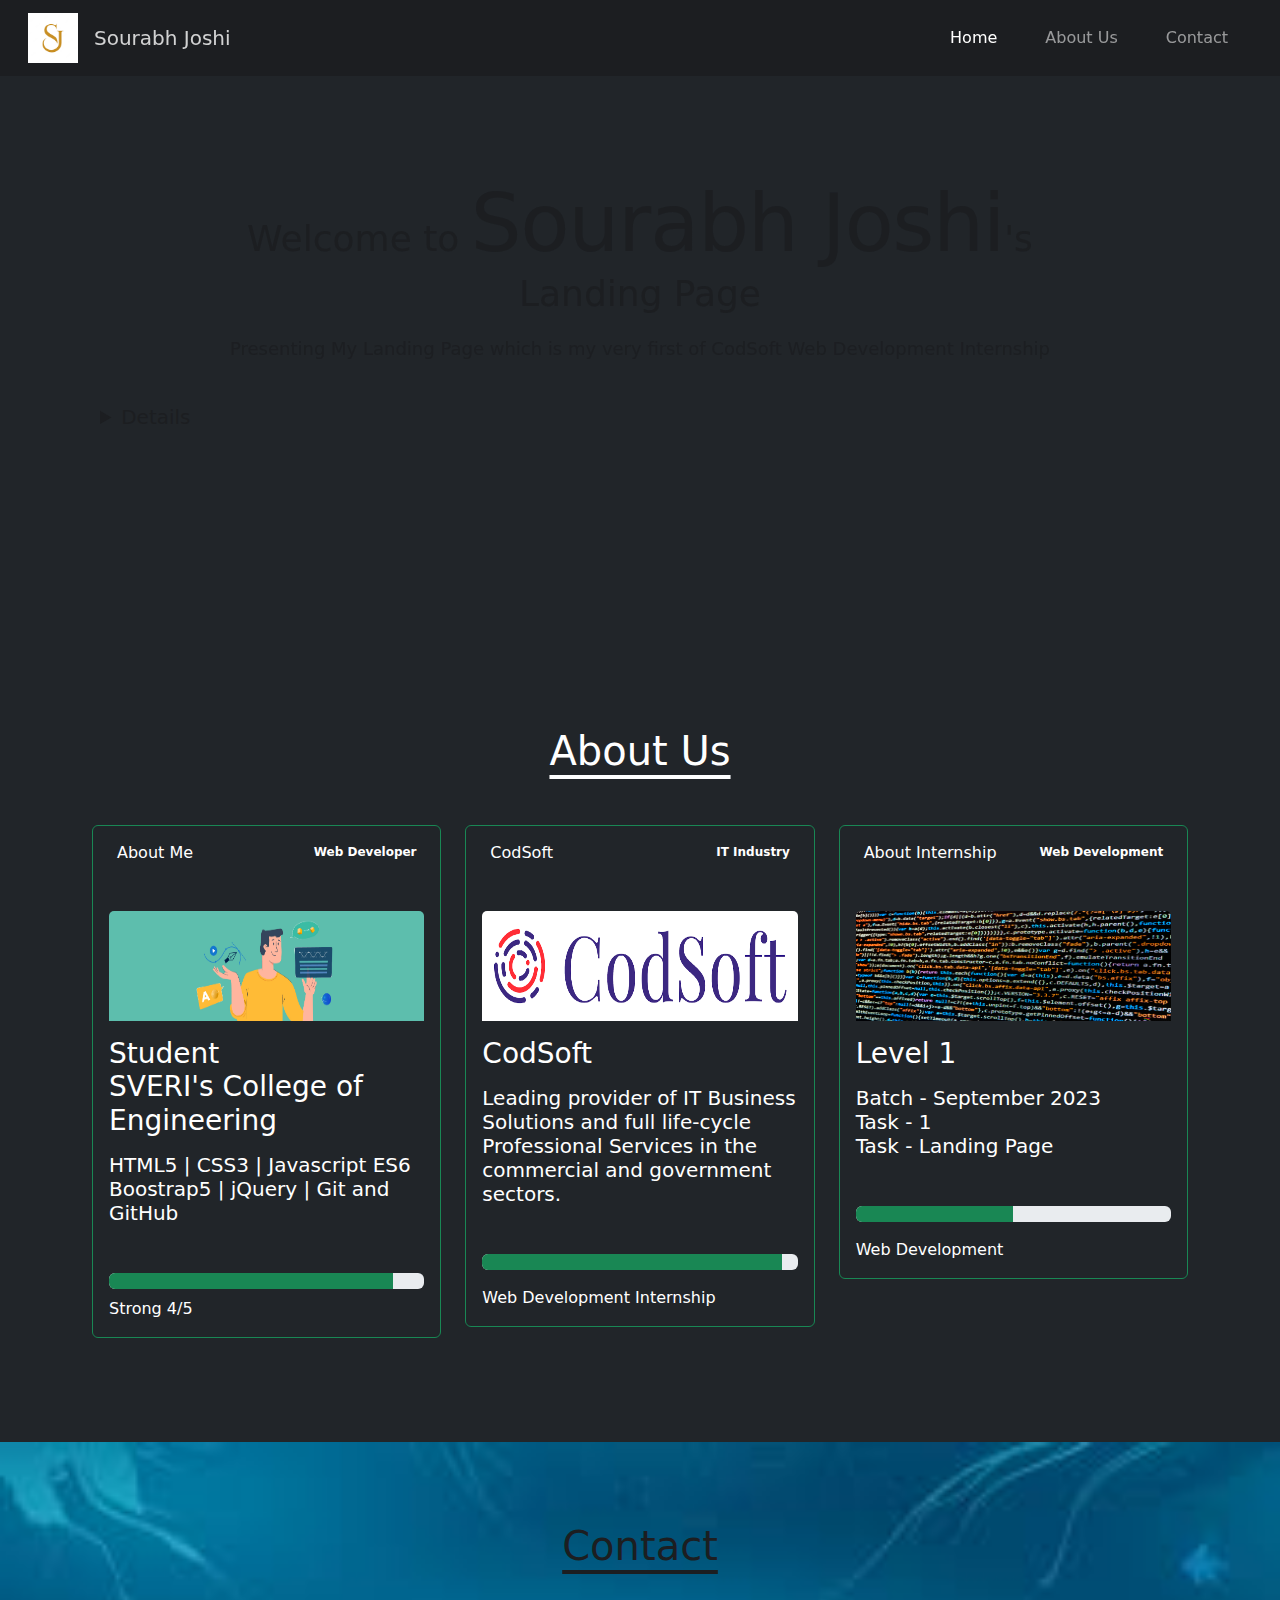
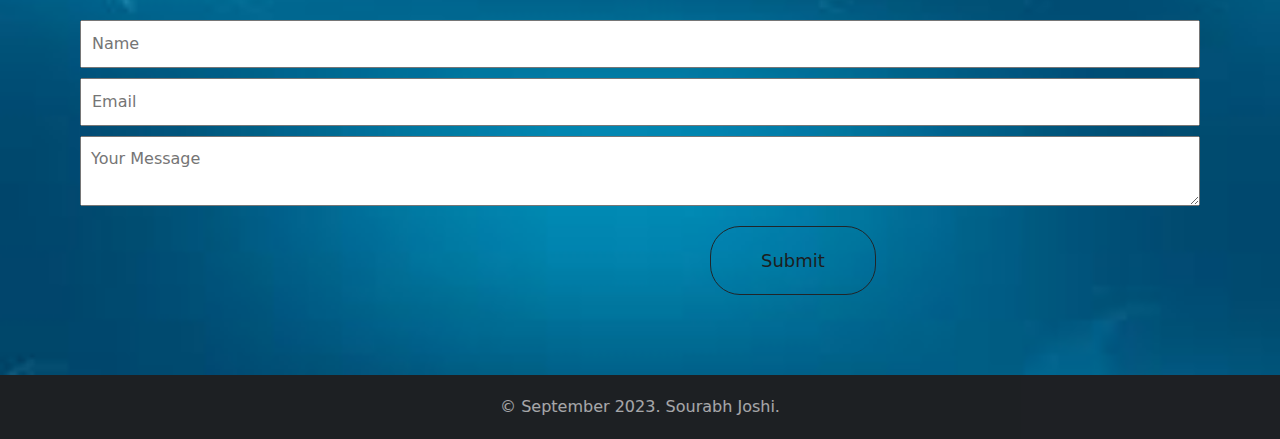
<file: Level1/Task 1/index.html>
<!-- 
    CodSoft Internship - Web Development
    Batch - September
    Name - Sourabh Joshi
    Level 1 (Task 1) - Landing Page 
-->

<!DOCTYPE html>
<html>
<head>
<title>Sourabh Joshi - Level 1 (Task 1)</title>
<link rel="stylesheet" href="https://cdn.jsdelivr.net/npm/bootstrap@5.2.3/dist/css/bootstrap.min.css">
<link rel="stylesheet" href="style.css">
<link rel="shortcut icon" href="sjlogo.png" type="image/x-icon">
</head>
<body class="bg-dark">

      <header>
        <nav class="navbar navbar-expand-lg navbar-dark px-xl-3 sticky-top">
          <div class="container-fluid ">
              <a class="navbar-brand" href="#"><img src="sjlogo.png" height="50" width="50" alt="Logo"></a>
              <h1 class="logo">Sourabh Joshi</h1>
            <button class="navbar-toggler ml-auto custom-toggler navbar-toggler" type="button" data-bs-toggle="collapse" data-bs-target="#navbarSupportedContent" aria-controls="navbarSupportedContent" aria-expanded="false" aria-label="Toggle navigation">
              <span class="navbar-toggler-icon"></span>
            </button>
            <div class="collapse navbar-collapse justify-content-end" id="navbarSupportedContent">
              <ul class="navbar-nav px-xxl-2">
                <li class="nav-item px-3">
                  <a class="nav-link active" aria-current="page" href="#home">Home</a>
                </li>
                <li class="nav-item px-3">
                  <a class="nav-link" aria-current="page" href="#about">About Us</a>
                </li>
                <li class="nav-item px-3">
                  <a class="nav-link" aria-current="page" href="#contact">Contact</a>
                </li>	
              </ul>		  
            </div>
          </div>
        </nav>
  </header>

   <section id="home">
    <h1>Welcome to <strong>Sourabh Joshi</strong>'s <br> Landing Page</h1>
    <p>
        Presenting My Landing Page which is my very first of CodSoft Web Development Internship
        <Details>
            <br>
            CodSoft Web Development Internship
            <br>
            Batch - September 2023
            <br>
            Level 1 (Task 1) - Landing Page
            <br>
            Developed By - Sourabh Joshi    
        </Details>
    </p>
    <a href="#about" class="btn btn-outline-dark start-button">Get Started</a>
   </section>

   <section id="about">
    <h1 id="about-heading">About Us</h1>
    <div class="container mb-3">
        <div class="row">
            <div class="col-md-4">
                <div class="card p-3 mb-2 bg-dark text-white border-success">
                    <div class="d-flex justify-content-between">
                        <div class="d-flex flex-row align-items-center">
                            <div class="icon"> <i class="bx bxl-mailchimp"></i> </div>
                            <div class="ms-2 c-details">
                                <h6 class="mb-0">About Me</h6>
                            </div>
                        </div>
                        <div class="badge"> <span>Web Developer</span> </div>
                    </div>
                    <div class="mt-5">
                        <img class="card-img-top" src="./2.jpg" alt="Card1" style="background: white;" height="110">
                        <h3 class="heading mt-3">Student<br>SVERI's College of Engineering</h3>
                        <h5 class="heading mt-3">HTML5 | CSS3 | Javascript ES6<br>Boostrap5 | jQuery | Git and GitHub</h5>
                        <div class="mt-5">
                            <div class="progress">
                                <div class="progress-bar bg-success" role="progressbar" style="width: 90%" aria-valuenow="50" aria-valuemin="0" aria-valuemax="100"></div>
                            </div>
                            <div class="mt-2"> <span class="text1">Strong <span class="text2">4/5</span></span> </div>
                        </div>
                    </div>
                </div>
            </div>

            <div class="col-md-4">
                <div class="card p-3 mb-2 bg-dark text-white border-success">
                    <div class="d-flex justify-content-between">
                        <div class="d-flex flex-row align-items-center">
                            <div class="icon"> <i class="bx bxl-dribbble"></i> </div>
                            <div class="ms-2 c-details">
                                <h6 class="mb-0">CodSoft</h6>
                            </div>
                        </div>
                        <div class="badge"> <span>IT Industry</span> </div>
                    </div>
                    <div class="mt-5">
                        <img class="card-img-top" src="./CodSoft-Logo.png" alt="Card1" style="filter: saturate(1.8);" height="110">
                        <h3 class="heading mt-3">CodSoft</h3>
                        <h5 class="heading mt-3">Leading provider of IT Business Solutions and full life-cycle Professional Services in the commercial and government sectors.
                        <br>
                        </h5>
                        <div class="mt-5">
                            <div class="progress">
                                <div class="progress-bar bg-success" role="progressbar" style="width: 95%" aria-valuenow="50" aria-valuemin="0" aria-valuemax="100"></div>
                            </div>
                            <div class="mt-3"> <span class="text1">Web Development Internship</span> </div>
                        </div>
                    </div>
                </div>
            </div>

            <div class="col-md-4">
                <div class="card p-3 mb-2 bg-dark text-white border-success">
                    <div class="d-flex justify-content-between">
                        <div class="d-flex flex-row align-items-center">
                            <div class="icon"> <i class="bx bxl-dribbble"></i> </div>
                            <div class="ms-2 c-details">
                                <h6 class="mb-0">About Internship</h6>
                            </div>
                        </div>
                        <div class="badge"> <span>Web Development</span> </div>
                    </div>
                    <div class="mt-5">
                        <img class="card-img-top" src="./cod1.jpg" alt="Card1" style="filter: saturate(1.8);" height="110">
                        <h3 class="heading mt-3">Level 1</h3>
                        <h5 class="heading mt-3">
                            Batch - September 2023
                            <br>
                            Task - 1
                            <br>
                            Task - Landing Page
                            <br>
                        </h5>
                        <div class="mt-5">
                            <div class="progress">
                                <div class="progress-bar bg-success" role="progressbar" style="width: 50%" aria-valuenow="50" aria-valuemin="0" aria-valuemax="100"></div>
                            </div>
                            <div class="mt-3"> <span class="text1">Web Development</span> </div>
                        </div>
                    </div>
                </div>
            </div>
   </section>

  <section id="contact">
    <h1 id="contact-heading">Contact</h1>
    <form>
      <input type="text" placeholder="Name">
      <input type="email" placeholder="Email">
      <textarea placeholder="Your Message"></textarea>
      <button type="submit" class="submit btn btn-outline-dark start-button text-white"><a href="#home" style="text-decoration: none;">Submit</a></button>
    </form>
  </section>

  <footer>
    <p>&copy; September 2023. Sourabh Joshi.</p>
  </footer>

  <script src="https://cdn.jsdelivr.net/npm/bootstrap@5.3.0/dist/js/bootstrap.bundle.min.js" integrity="sha384-geWF76RCwLtnZ8qwWowPQNguL3RmwHVBC9FhGdlKrxdiJJigb/j/68SIy3Te4Bkz" crossorigin="anonymous"></script>
</body>
</html>
</file>
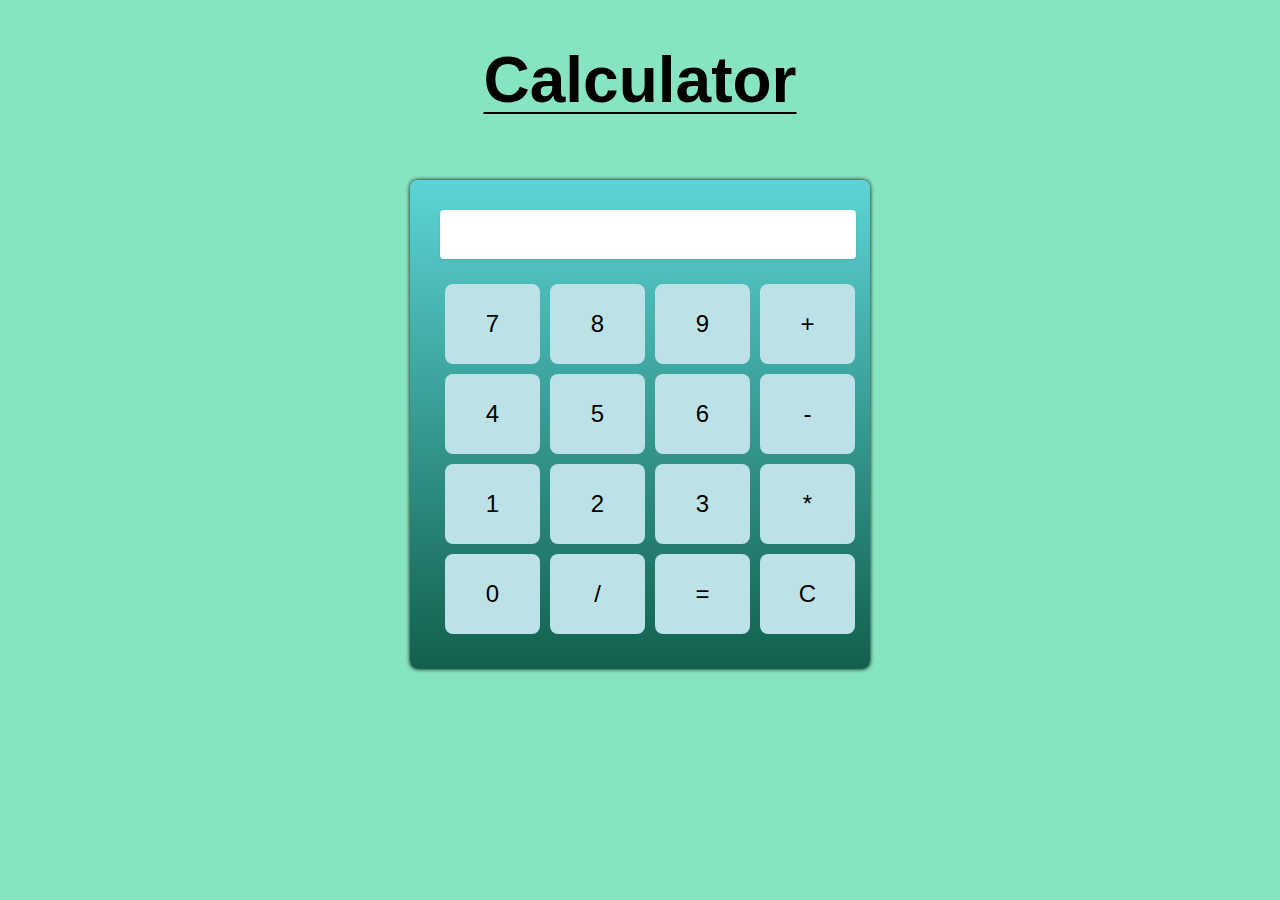
<file: Level1/Task 3/index.html>
<!-- 
    CodSoft Internship - Web Development
    Batch - July
    Name - Sourabh Joshi
    Level 1 (Task 3) - Simple Calculator
-->

<!DOCTYPE html>
<html>
<head>
  <title>Sourabh Joshi - Level 1 (Task 2)</title>
  <link rel="stylesheet" type="text/css" href="style.css">
</head>
<body>

  <div class="container">
    <h1>Calculator</h1>
  </div>
  <div class="calculator">
    <input type="text" align="center" id="result" readonly>
    <div class="buttons">
      <button onclick="appendNumber('7')">7</button>
      <button onclick="appendNumber('8')">8</button>
      <button onclick="appendNumber('9')">9</button>
      <button onclick="appendOperator('+')">+</button>
      <button onclick="appendNumber('4')">4</button>
      <button onclick="appendNumber('5')">5</button>
      <button onclick="appendNumber('6')">6</button>
      <button onclick="appendOperator('-')">-</button>
      <button onclick="appendNumber('1')">1</button>
      <button onclick="appendNumber('2')">2</button>
      <button onclick="appendNumber('3')">3</button>
      <button onclick="appendOperator('*')">*</button>
      <button onclick="appendNumber('0')">0</button>
      <button onclick="appendOperator('/')">/</button>
      <button onclick="calculate()">=</button>
      <button onclick="clearResult()">C</button>
    </div>
  </div>

  <script src="script.js"></script>
</body>
</html>
</file>
<file: Level1/Task 1/style.css>
/* 
    CodSoft Internship - Web Development
    Batch - September
    Name - Sourabh Joshi
    Level 1 (Task 1) - Landing Page  
*/
    
body, h1, h2, p, ul, li {
  margin: 0;
  padding: 0;
}

.active {
  color: white
}

header {
  background: #1c1e21;
  position: sticky;
}

nav {
  position: sticky;
}

nav ul li:hover {
  color: white;
  opacity: 80%;
  text-decoration: underline;
  text-underline-offset: 8px;
  transition: all 0.3s;
}

.logo {
  color: white;
  opacity: 80%;
  font-size: 20px;
}
  
#home {
  background-size: cover;
  text-align: center;
  padding: 100px;
  color: #1c1e21;
  background-image: url("C:/Users/SOURABH/Desktop/Sourabh Joshi/CODSOFTJULY-master/Level 1/Task 1/sky.jpg");
}
  
#home h1 {
  font-size: 36px;
  opacity: 90%;
  margin-bottom: 20px;
}
  
#home p {
  font-size: 18px;
  margin-bottom: 40px;
  opacity: 85%;
}
  
.btn {
  margin-top: 3px;
  display: inline-block;
  padding: 10px 20px;
  text-decoration: none;
}

strong {
  font-size: 80px;
  font-weight: 500;
  letter-spacing: -1px;
}

details {
  cursor: pointer;
  font-size: 20px;
  text-align: left;;
}

#about {
  margin-top: 0px;
}

#about-heading, #contact-heading {
  margin-bottom: 50px;
  text-decoration: underline;
  text-underline-offset: 10px;
  align-items: center;
  text-align: center;
  color: white;
}

#contact-heading {
  color: #1c1e21;
}

#contact {
  background-size: cover;
  background-image: url("./sky.jpg");
  color: #1c1e21;
}

.start-button {
  padding: 20px 50px;
  font-size: 20px;
}

.start-button:hover {
  color: white;
}

.btn {
  border-radius: 30px;
}

.submit {
  margin-top: 10px;
  padding: 20px 50px;
  margin-left: 630px;
  border-radius: 30px;
  font-size: 18px;
}

.submit a {
  color: #1c1e21;
  text-decoration: none;
}

.submit:hover a {
  color: white;
}

section {
  padding: 80px;
}

form input,
form textarea {
  display: block;
  margin-bottom: 10px;
  padding: 10px;
  width: 100%;
}
  
form button {
  background-color: #333;
  color: #fff;
  padding: 10px 20px;
  border: none;
  cursor: pointer;
}
  
footer {
  display: flex;
  justify-content: center;
  align-items: center;
  background-color: #1c1e21;
  padding: 20px;
  color: #ffffff;
  opacity: 60%;
}

.card:hover {
  transform: scale(1.01);
  transition: all 0.5s;
  box-shadow: 0 2px 8px rgb(123, 177, 122);
}
</file>
<file: Level1/Task 3/style.css>
body {
  background: rgb(135, 228, 192);
  font-family: Arial, sans-serif;
  margin: 0;
  padding: 0;
}

.container {
  display: flex;
  justify-content: center;
  align-items: center;
  font-size: 2rem;
  text-decoration: underline 2px;
  text-underline-offset: 10px;
}

.calculator {
  width: 80%;
  max-width: 400px;
  margin: 20px auto;
  padding: 30px;
  background: linear-gradient(180deg, #5cd4d6, #11604d);
  border-radius: 8px;
  box-shadow: 0 2px 6px rgba(0, 0, 0, 0.1);
  text-align: center;
  -webkit-box-shadow: 0 0 4px black;
   box-shadow: 0 0 4px black;

}

.calculator input {
  width: 100%;
  margin-bottom: 20px;
  padding: 8px;
  font-size: 29px;
  text-align: center;
  border: none;
  border-radius: 4px;
  box-shadow: 0 1px 2px rgba(0, 0, 0, 0.1);
}

.calculator button {
  width: 95px;
  height: 80px;
  margin: 5px;
  font-size: 24px;
  background-color: #bce2e8;
  border: none;
  border-radius: 8px;
  cursor: pointer;
  transition: background-color 0.3s ease;
}

.calculator button:hover {
  background-color: #cc2121;
}

.calculator button:active {
  background-color: #bbbbbb;
}

.buttons {
  display: grid;
  grid-template-columns: repeat(4, 1fr);
}

@media (max-width: 480px) {
  .calculator {
    width: 100%;
  }
  
  .calculator input {
    font-size: 18rem;
  }
  
  .calculator button {
    width: 50rem;
    height: 50rem;
    font-size: 16rem;
  }
}
</file>
